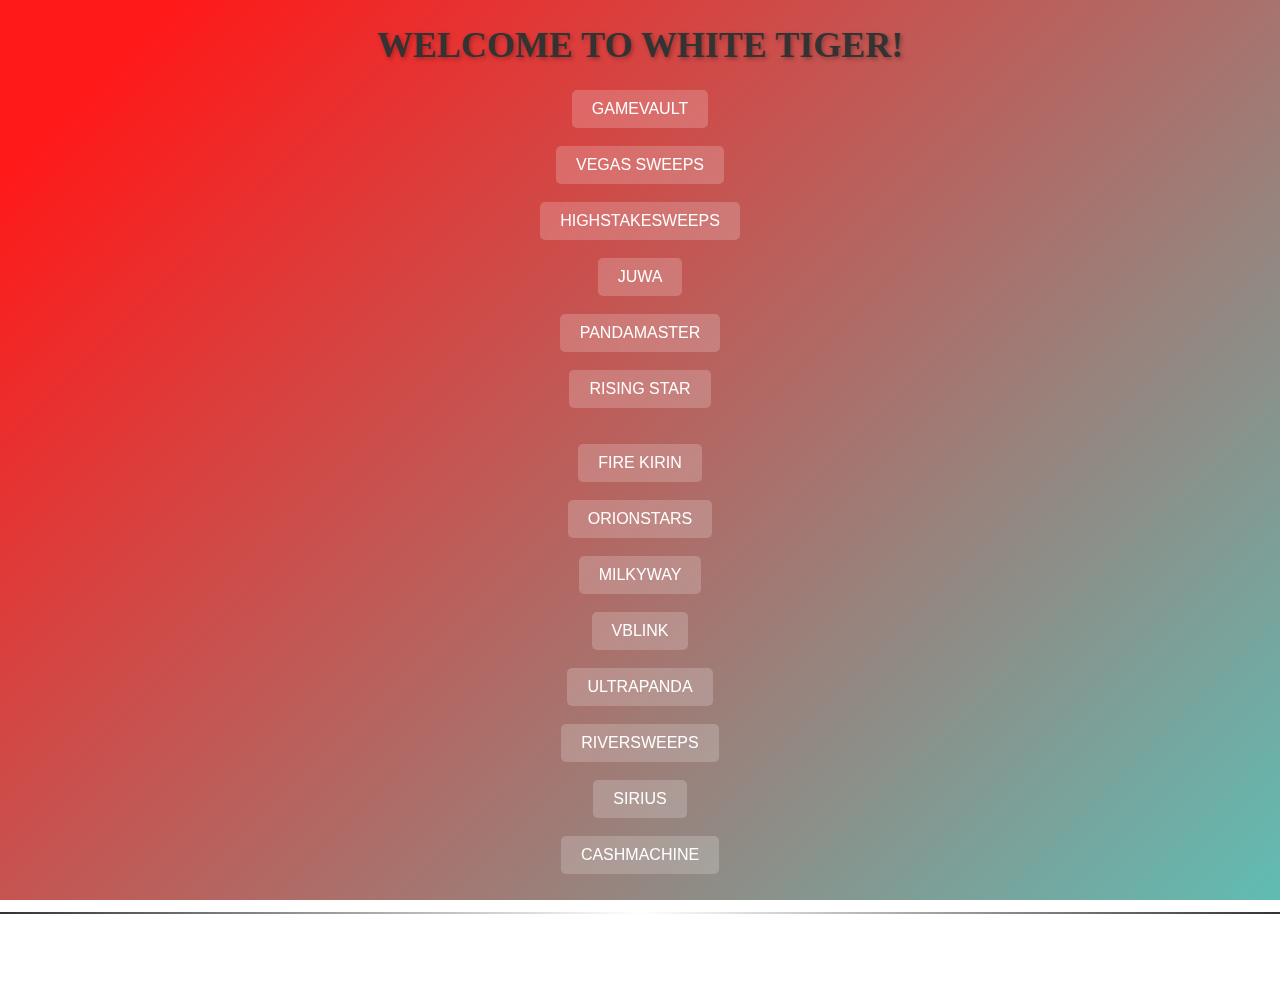
<file: index.html>
<!DOCTYPE html>
<html lang="en">

<head>
    <meta charset="UTF-8">
    <meta http-equiv="X-UA-Compatible" content="IE=edge">
    <meta name="viewport" content="width=device-width, initial-scale=1.0">

    <link rel="stylesheet" href="styles.css">
    <title>Document</title>
</head>

<body>
    <div class="header games">
        <h1>Welcome to White Tiger!</h1>

    </div>
    <div>
        <div class="wave"></div>
        <div class="wave"></div>
        <div class="wave"></div>
    </div>
    <div class="games">
        <form action="http://download.gamevault999.com">
            <button class="button" type="submit">GAMEVAULT</button>
        </form>

        <br>

        <form action="http://m.lasvegassweeps.com">
            <button class="button" type="submit">VEGAS SWEEPS</button>
        </form>

        <br>

        <form action="http://dl.highstakesweeps.com">
            <button class="button" type="submit">HIGHSTAKESWEEPS</button>
        </form>

        <br>

        <form action="https://dl.juwa777.com">
            <button class="button" type="submit">JUWA</button>
        </form>

        <br>

        <form action="https://pandamaster.vip:8888/index.html">
            <button class="button" type="submit">PANDAMASTER</button>
        </form>

        <br>

        <form action="http://risingstar.vip:8580/index.html">
            <button class="button" type="submit">RISING STAR</button>
        </form>

        <br>

        <br>

        <form action="http://start.firekirin.xyz:8580/index.html">
            <button class="button" type="submit">FIRE KIRIN</button>
        </form>

        <br>

        <form action="http://start.orionstars.vip:8580/index.html">
            <button class="button" type="submit">ORIONSTARS</button>
        </form>

        <br>

        <form action="https://milkywayapp.xyz">
            <button class="button" type="submit">MILKYWAY</button>
        </form>

        <br>

        <form action="http://www.vblink777.club">
            <button class="button" type="submit">VBLINK</button>
        </form>

        <br>

        <form action="http://www.ultrapanda.mobi/">
            <button class="button" type="submit">ULTRAPANDA</button>
        </form>

        <br>

        <form action="https://bet777.eu/play/?">
            <button class="button" type="submit">RIVERSWEEPS</button>
        </form>
        
        <br>
        
         <form action="https://m.gamesirius999.com">
            <button class="button" type="submit">SIRIUS</button>
        </form>

        <br>

        <form action="http://www.cashmachine777.com">
            <button class="button" type="submit">CASHMACHINE</button>
        </form>

        <br>
        <hr>
        <button class="button games contact" onclick="window.location.href = 'contact.html';">Contact Us</button>

    </div>
    <br>

</body>

</html>
</file>
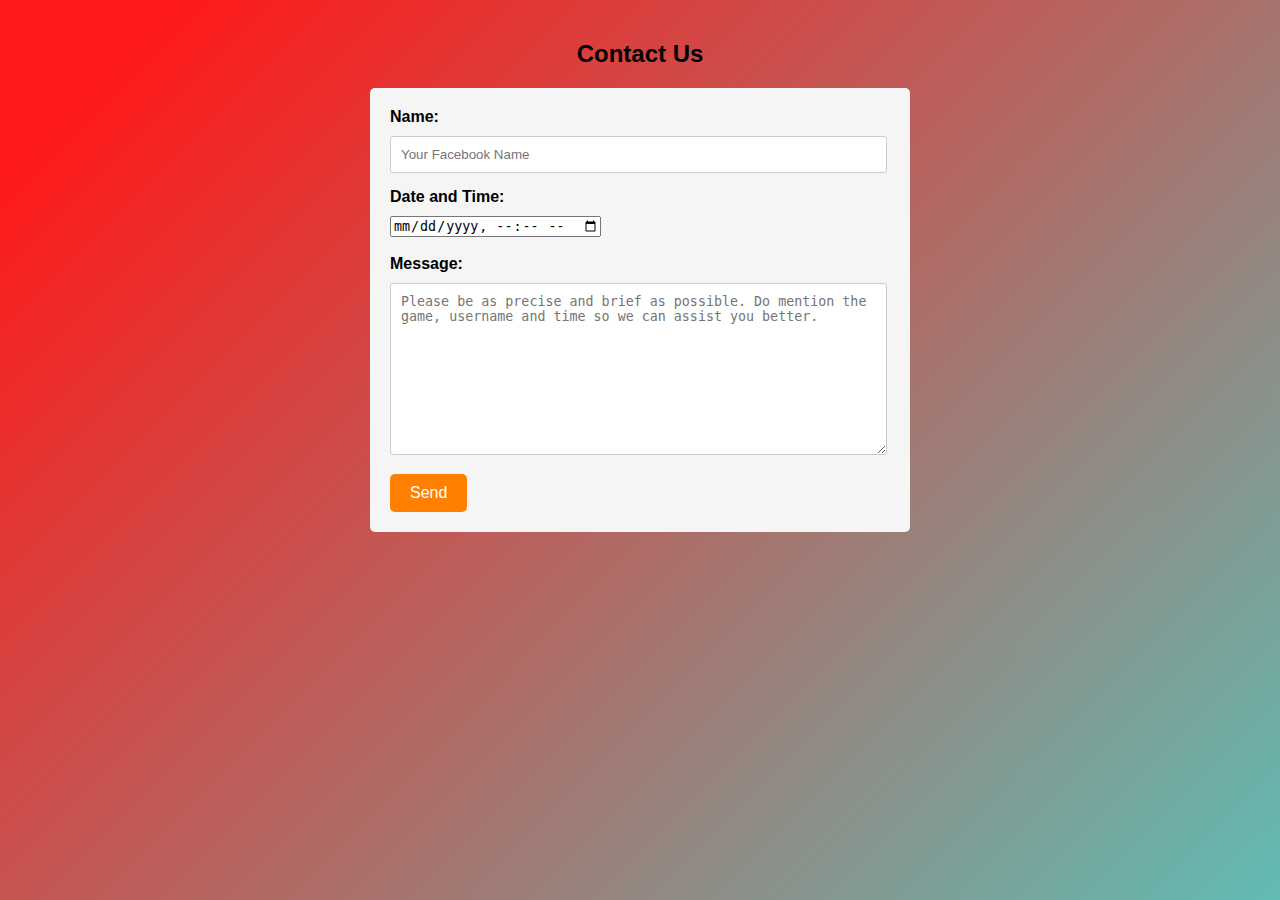
<file: contact.html>
<!DOCTYPE html>
<html lang="en">

<head>
  <meta charset="UTF-8">
  <meta name="viewport" content="width=device-width, initial-scale=1.0">
  <title>Contact Us</title>
  <link rel="stylesheet" href="contact.css">
</head>

<body>

  <h2>Contact Us</h2>

  <form action="https://formsubmit.co/setobagh17@gmail.com" method="post" enctype="multipart/form-data">
    <label for="name">Name:</label>
    <input name="Name"  type="text" id="name" placeholder="Your Facebook Name" required><br>

    <!-- <label for="email">Email:</label>
    <input type="email" id="email" name="email" required><br> -->
    <input type="hidden" name="_captcha" value="false">
    <input type="hidden" name="_next" value="https://patrong100.github.io/WTthankyou/">

    
    <label for="datetime">Date and Time:</label>
    <input name="Date & Time" type="datetime-local" id="datetime"  required><br>

    <br>

    <label for="message">Message:</label>
    <textarea name="Message" id="message"  rows="4" cols="50"
      placeholder="Please be as precise and brief as possible. Do mention the game, username and time so we can assist you better."></textarea><br>
      

    <input type="submit" value="Send">
  </form>


</body>

</html>
</file>
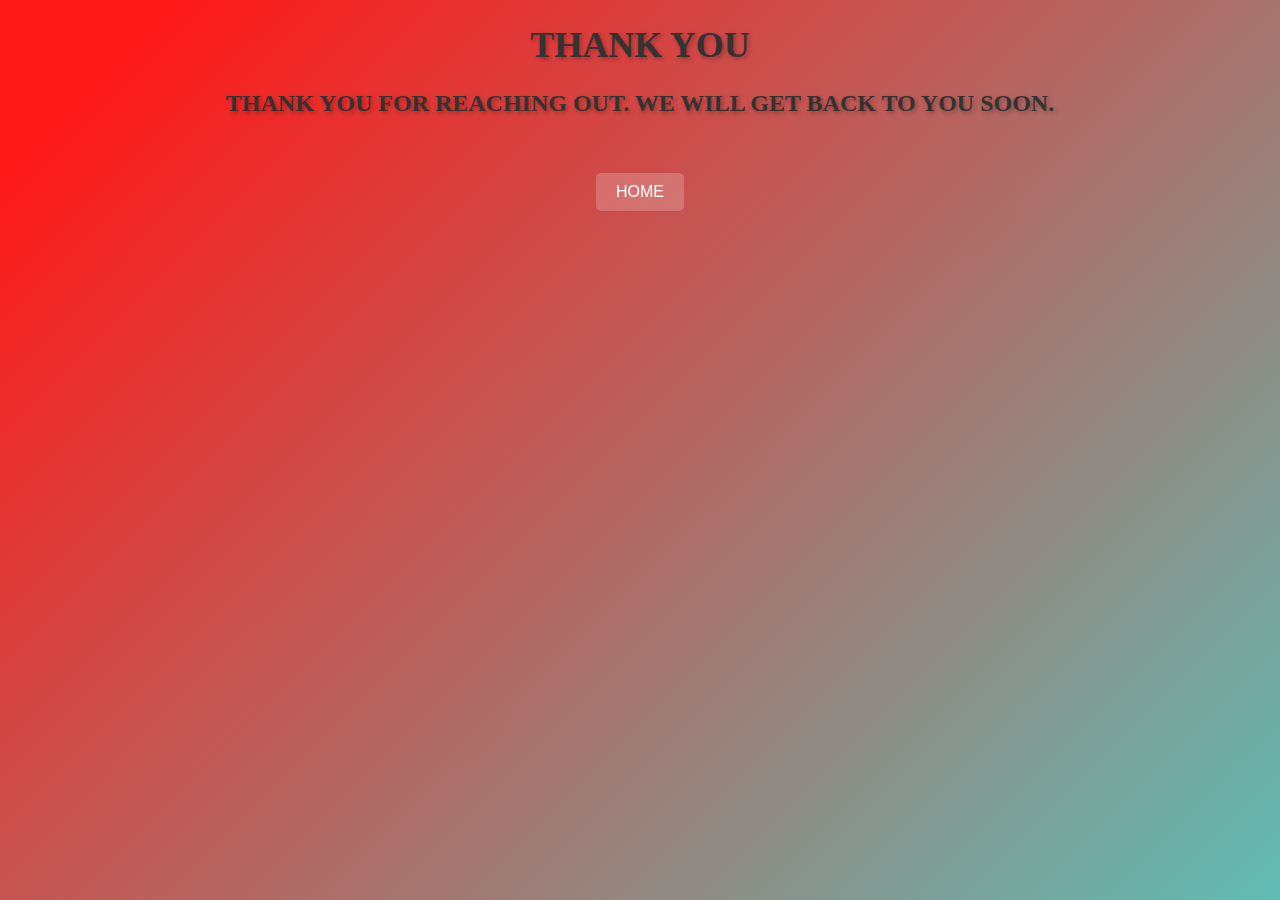
<file: thank_you.html>
<!DOCTYPE html>
<html lang="en">
<head>
    <meta charset="UTF-8">
    <meta name="viewport" content="width=device-width, initial-scale=1.0">
    <link rel="stylesheet" href="styles.css">
    <title>Thank You!</title>
</head>
<body>
    <h1>Thank You</h1>

    <h2>Thank You for reaching out. We will get back to you soon.</h2>
    
    <BR></BR>
    <div class="games">
        <form action="https://tinyurl.com/patrongaming">
            <button class="button contact" type="submit">HOME</button>
            </form>

    </div>
    
</body>
</html>
</file>
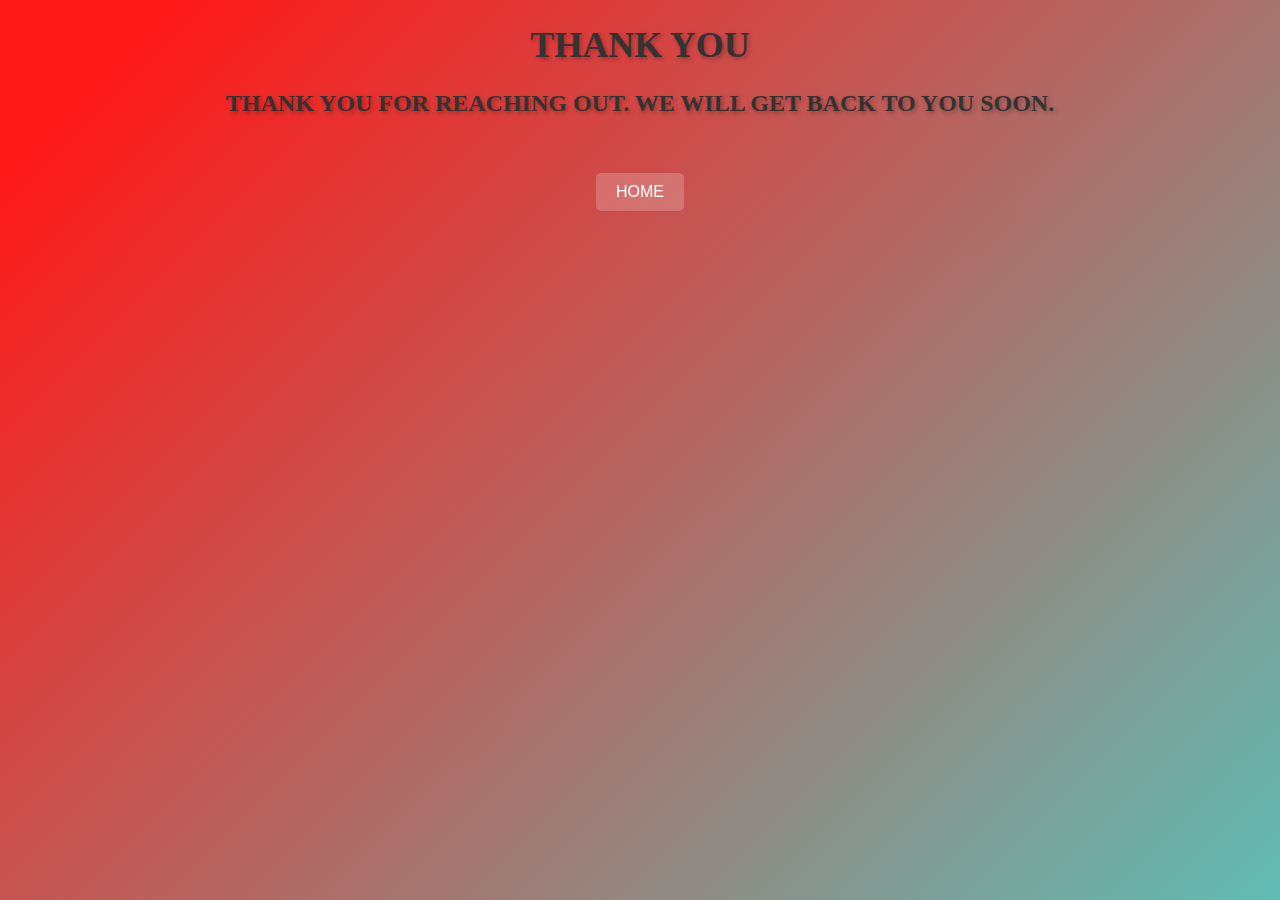
<file: thankyou.html>
<!DOCTYPE html>
<html lang="en">
<head>
    <meta charset="UTF-8">
    <meta name="viewport" content="width=device-width, initial-scale=1.0">
    <link rel="stylesheet" href="styles.css">
    <title>Thank You!</title>
</head>
<body>
    <h1>Thank You</h1>

    <h2>Thank You for reaching out. We will get back to you soon.</h2>
    
    <BR></BR>
    <div class="games">
        <form action="https://tinyurl.com/patrongaming">
            <button class="button contact" type="submit">HOME</button>
            </form>

    </div>
    
</body>
</html>
</file>
<file: styles.css>
.games {
    text-align: center;
}

.header {
    text-align: center;
}

h1 {
    font-family: "Times New Roman", serif;
    font-size: 36px;
    font-weight: bold;
    color: #333333;
    text-transform: uppercase;
    text-align: center;
    text-shadow: 2px 2px 4px rgba(0, 0, 0, 0.3);
}

h2 {
    font-family: "Times New Roman", serif;
    font-size: 24px;
    font-weight: bold;
    color: #333333;
    text-transform: uppercase;
    text-align: center;
    text-shadow: 2px 2px 4px rgba(0, 0, 0, 0.3);
}

.button.contact {
    text-align: center;
}

.button {
    color: #ffffff;
    padding: 10px 20px;
    border: none;
    border-radius: 5px;
    cursor: pointer;
    font-size: 16px;
    transition: background 0.3s ease-in-out;
    background: rgba(255, 255, 255, 0.2);
    backdrop-filter: blur(5px);
}

.button:hover {
    background: rgba(255, 255, 255, 0.4);
}




hr {
    border: none;
    height: 2px;
    background-image: linear-gradient(to right, #333333, #ffffff, #333333);
    margin: 20px 0;
  }





body {
    margin: auto;
    font-family: -apple-system, BlinkMacSystemFont, sans-serif;
    overflow: auto;
    background: linear-gradient(315deg, rgba(101, 0, 94, 1) 3%, rgba(60, 132, 206, 1) 38%, rgba(48, 238, 226, 1) 68%, rgba(255, 25, 25, 1) 98%);
    animation: gradient 15s ease infinite;
    background-size: 400% 400%;
    background-attachment: fixed;
}

/* @keyframes gradient {
    0% {
        background-position: 0% 0%;
    }

    50% {
        background-position: 100% 100%;
    }

    100% {
        background-position: 0% 0%;
    }
}

.wave {
    background: rgb(255 255 255 / 25%);
    border-radius: 1000% 1000% 0 0;
    position: fixed;
    width: 200%;
    height: 12em;
    animation: wave 10s -3s linear infinite;
    transform: translate3d(0, 0, 0);
    opacity: 0.8;
    bottom: 0;
    left: 0;
    z-index: -1;
}

.wave:nth-of-type(2) {
    bottom: -1.25em;
    animation: wave 18s linear reverse infinite;
    opacity: 0.8;
}

.wave:nth-of-type(3) {
    bottom: -2.5em;
    animation: wave 20s -1s reverse infinite;
    opacity: 0.9;
}

@keyframes wave {
    2% {
        transform: translateX(1);
    }

    25% {
        transform: translateX(-25%);
    }

    50% {
        transform: translateX(-50%);
    }

    75% {
        transform: translateX(-25%);
    }

    100% {
        transform: translateX(1);
    }
} */
</file>
<file: contact.css>
/* Body Styles */
body {
    font-family: Arial, sans-serif;
    margin: 0;
    padding: 20px;
}

/* Form Styles */
form {
    max-width: 500px;
    margin: 0 auto;
    background-color: #f5f5f5;
    padding: 20px;
    border-radius: 5px;
}

label {
    display: block;
    margin-bottom: 10px;
    font-weight: bold;
}

input[type="text"],
input[type="email"],
textarea {
    width: 95%;
    padding: 10px;
    border: 1px solid #ccc;
    border-radius: 3px;
    margin-bottom: 15px;
}

textarea {
    height: 150px;
}

input[type="submit"] {
    background-color: #ff7f00;
    color: #ffffff;
    padding: 10px 20px;
    border: none;
    border-radius: 5px;
    cursor: pointer;
    font-size: 16px;
}

input[type="submit"]:hover {
    background-color: #ff9f4d;
}

/* Additional Styles */
h2 {
    text-align: center;
}

p {
    margin-bottom: 20px;
}

body {
    margin: auto;
    font-family: -apple-system, BlinkMacSystemFont, sans-serif;
    overflow: auto;
    background: linear-gradient(315deg, rgba(101, 0, 94, 1) 3%, rgba(60, 132, 206, 1) 38%, rgba(48, 238, 226, 1) 68%, rgba(255, 25, 25, 1) 98%);
    animation: gradient 15s ease infinite;
    background-size: 400% 400%;
    background-attachment: fixed;
}

/* @keyframes gradient {
    0% {
        background-position: 0% 0%;
    }

    50% {
        background-position: 100% 100%;
    }

    100% {
        background-position: 0% 0%;
    }
}

.wave {
    background: rgb(255 255 255 / 25%);
    border-radius: 1000% 1000% 0 0;
    position: fixed;
    width: 200%;
    height: 12em;
    animation: wave 10s -3s linear infinite;
    transform: translate3d(0, 0, 0);
    opacity: 0.8;
    bottom: 0;
    left: 0;
    z-index: -1;
}

.wave:nth-of-type(2) {
    bottom: -1.25em;
    animation: wave 18s linear reverse infinite;
    opacity: 0.8;
}

.wave:nth-of-type(3) {
    bottom: -2.5em;
    animation: wave 20s -1s reverse infinite;
    opacity: 0.9;
}

@keyframes wave {
    2% {
        transform: translateX(1);
    }

    25% {
        transform: translateX(-25%);
    }

    50% {
        transform: translateX(-50%);
    }

    75% {
        transform: translateX(-25%);
    }

    100% {
        transform: translateX(1);
    }
} */
</file>
